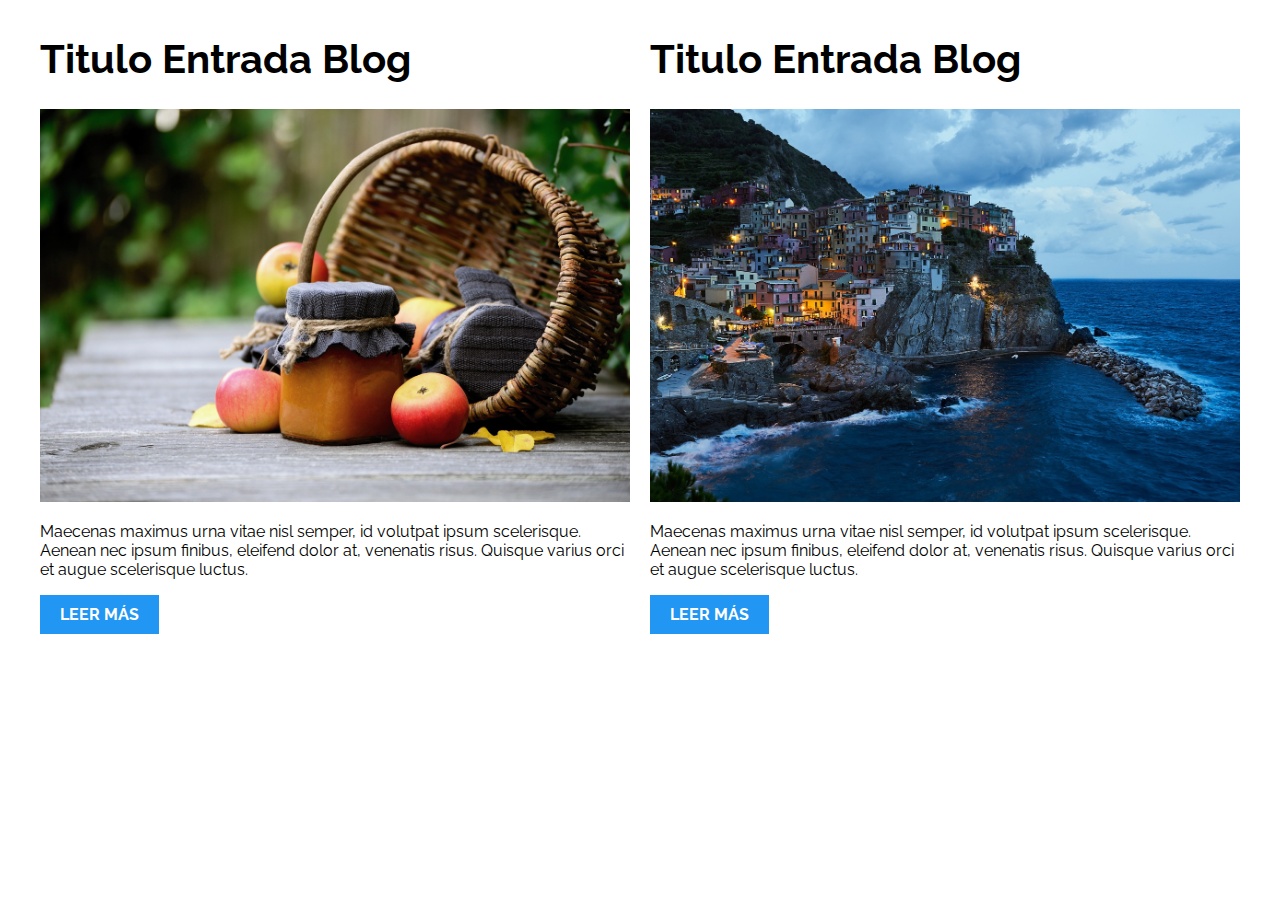
<file: 01-2columnas_iguales_css_grid/index.html>
<!DOCTYPE html>
<html>

<head>
    <meta charset="utf-8">
    <title>Patrones Responsive Web Design - 2 Columnas</title>
    <link rel="stylesheet" href="https://necolas.github.io/normalize.css/8.0.1/normalize.css">
    <link href="https://fonts.googleapis.com/css?family=Raleway:400,700,900" rel="stylesheet">
    <link rel="stylesheet" href="css/styles.css">
    <meta name="viewport" content="width=device-width, initial-scale=1">
</head>

<body>

    <div class="contenedor dos-columnas">
        <article class="entrada-blog">
            <h1>Titulo Entrada Blog</h1>
            <img src="img/imagen1.jpg">
            <p>Maecenas maximus urna vitae nisl semper, id volutpat ipsum scelerisque. Aenean nec ipsum finibus, eleifend dolor at, venenatis risus. Quisque varius orci et augue scelerisque luctus.</p>
            <a href="#">Leer más</a>
        </article>
        <article class="entrada-blog">
            <h1>Titulo Entrada Blog</h1>
            <img src="img/imagen2.jpg">
            <p>Maecenas maximus urna vitae nisl semper, id volutpat ipsum scelerisque. Aenean nec ipsum finibus, eleifend dolor at, venenatis risus. Quisque varius orci et augue scelerisque luctus.</p>
            <a href="#">Leer más</a>
        </article>
    </div>

</body>

</html>
</file>
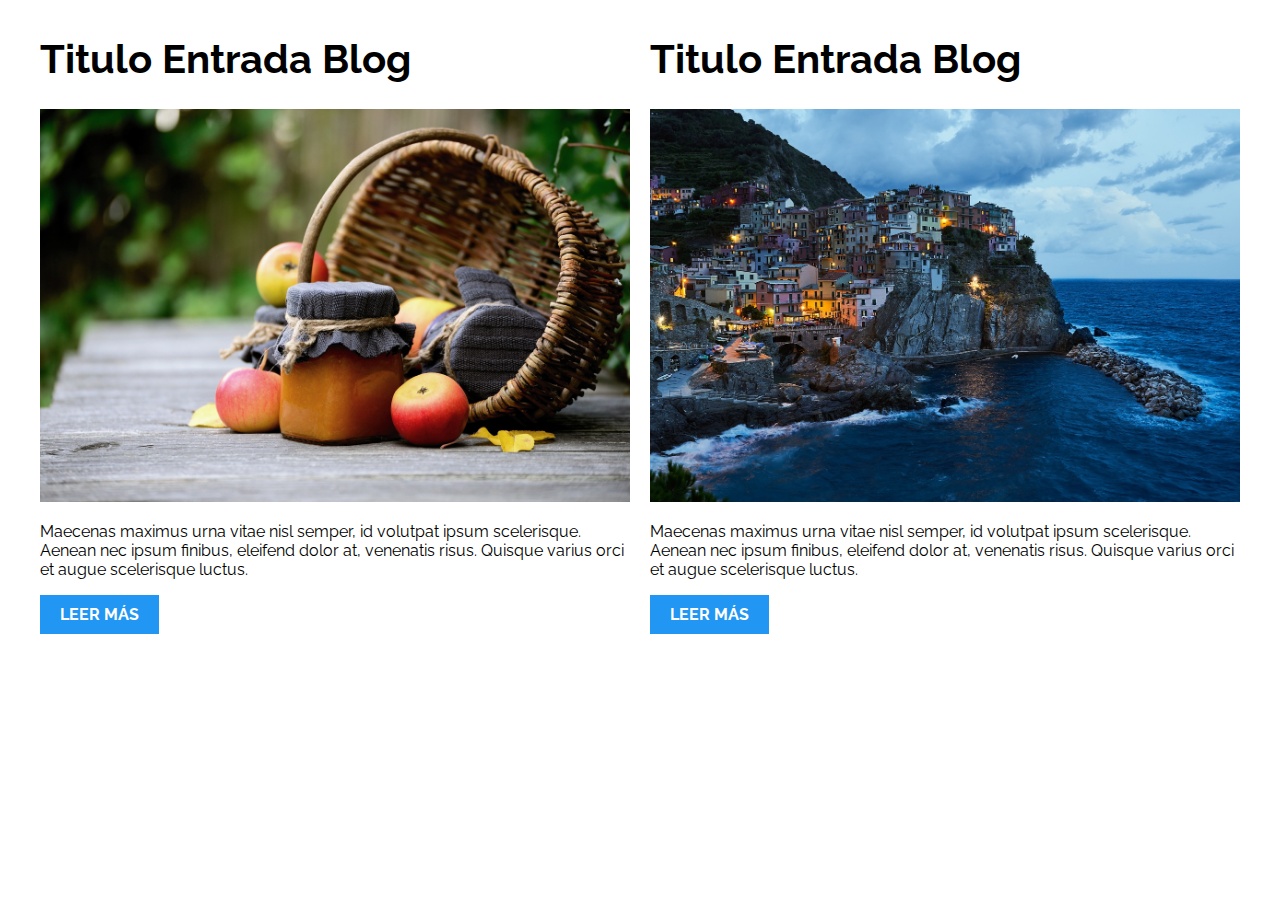
<file: 02-2columnas_iguales_flexbox/index.html>
<!DOCTYPE html>
<html>

<head>
    <meta charset="utf-8">
    <title>Patrones Responsive Web Design - 2 Columnas</title>
    <link rel="stylesheet" href="https://necolas.github.io/normalize.css/8.0.1/normalize.css">
    <link href="https://fonts.googleapis.com/css?family=Raleway:400,700,900" rel="stylesheet">
    <link rel="stylesheet" href="css/styles.css">
    <meta name="viewport" content="width=device-width, initial-scale=1">
</head>

<body>
    <div class="contenedor dos-columnas">
        <article class="entrada-blog">
            <h1>Titulo Entrada Blog</h1>
            <img src="img/imagen1.jpg">
            <p>Maecenas maximus urna vitae nisl semper, id volutpat ipsum scelerisque. Aenean nec ipsum finibus, eleifend dolor at, venenatis risus. Quisque varius orci et augue scelerisque luctus.</p>
            <a href="#">Leer más</a>
        </article>
        <article class="entrada-blog">
            <h1>Titulo Entrada Blog</h1>
            <img src="img/imagen2.jpg">
            <p>Maecenas maximus urna vitae nisl semper, id volutpat ipsum scelerisque. Aenean nec ipsum finibus, eleifend dolor at, venenatis risus. Quisque varius orci et augue scelerisque luctus.</p>
            <a href="#">Leer más</a>
        </article>
    </div>

</body>

</html>
</file>
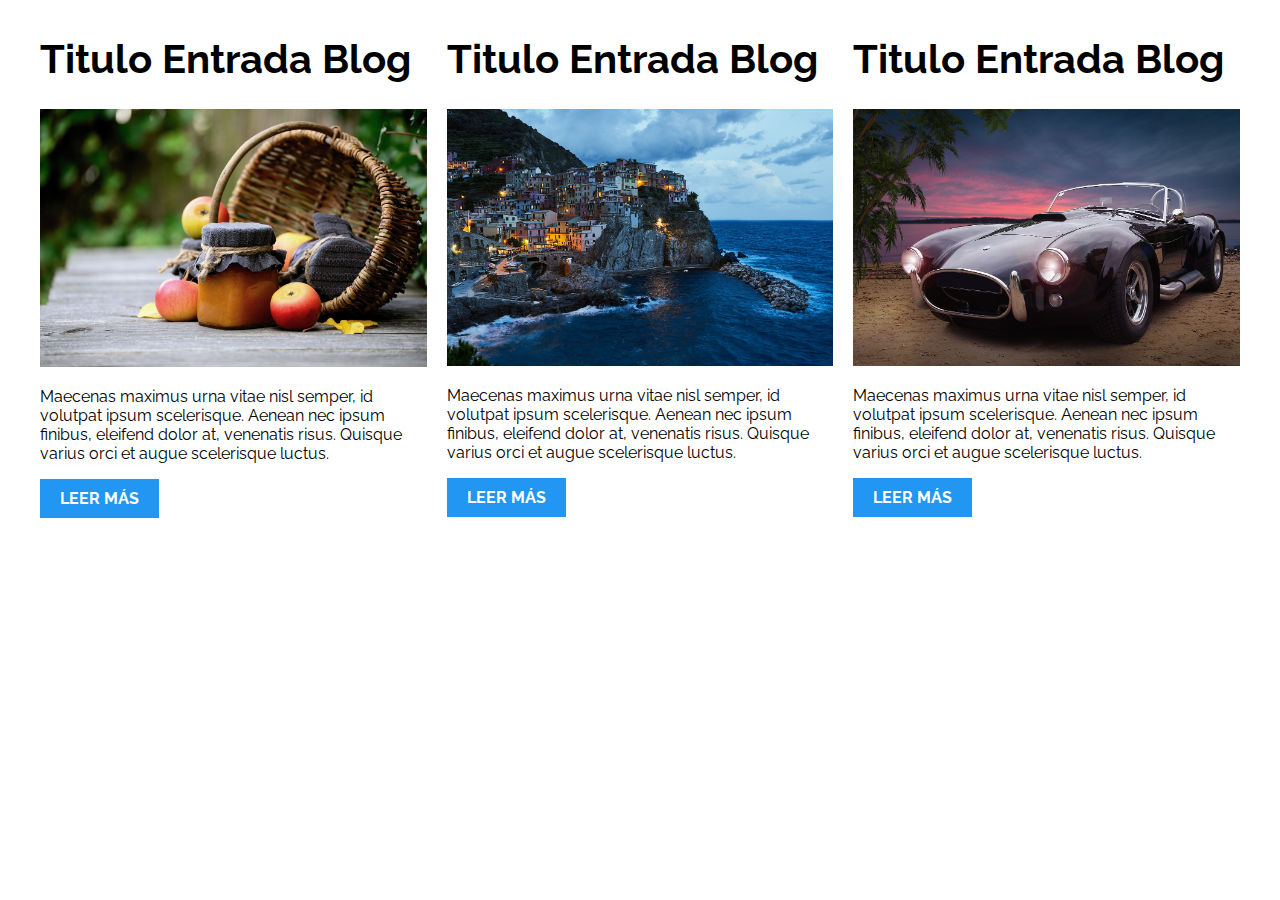
<file: 03-3columnas_iguales_css_grid/index.html>
<!DOCTYPE html>
<html>

<head>
    <meta charset="utf-8">
    <title>Patrones Responsive Web Design - 3 Columnas Iguales</title>
    <link rel="stylesheet" href="https://necolas.github.io/normalize.css/8.0.1/normalize.css">
    <link href="https://fonts.googleapis.com/css?family=Raleway:400,700,900" rel="stylesheet">
    <link rel="stylesheet" href="css/styles.css">
    <meta name="viewport" content="width=device-width, initial-scale=1">
</head>

<body>

    <div class="contenedor tres-columnas">
        <article class="entrada-blog">
            <h1>Titulo Entrada Blog</h1>
            <img src="img/imagen1.jpg">
            <p>Maecenas maximus urna vitae nisl semper, id volutpat ipsum scelerisque. Aenean nec ipsum finibus, eleifend dolor at, venenatis risus. Quisque varius orci et augue scelerisque luctus.</p>
            <a href="#">Leer más</a>
        </article>

        <article class="entrada-blog">
            <h1>Titulo Entrada Blog</h1>
            <img src="img/imagen2.jpg">

            <p>Maecenas maximus urna vitae nisl semper, id volutpat ipsum scelerisque. Aenean nec ipsum finibus, eleifend dolor at, venenatis risus. Quisque varius orci et augue scelerisque luctus.</p>
            <a href="#">Leer más</a>
        </article>

        <article class="entrada-blog">
            <h1>Titulo Entrada Blog</h1>
            <img src="img/imagen3.jpg">

            <p>Maecenas maximus urna vitae nisl semper, id volutpat ipsum scelerisque. Aenean nec ipsum finibus, eleifend dolor at, venenatis risus. Quisque varius orci et augue scelerisque luctus.</p>
            <a href="#">Leer más</a>
        </article>
    </div>

</body>

</html>
</file>
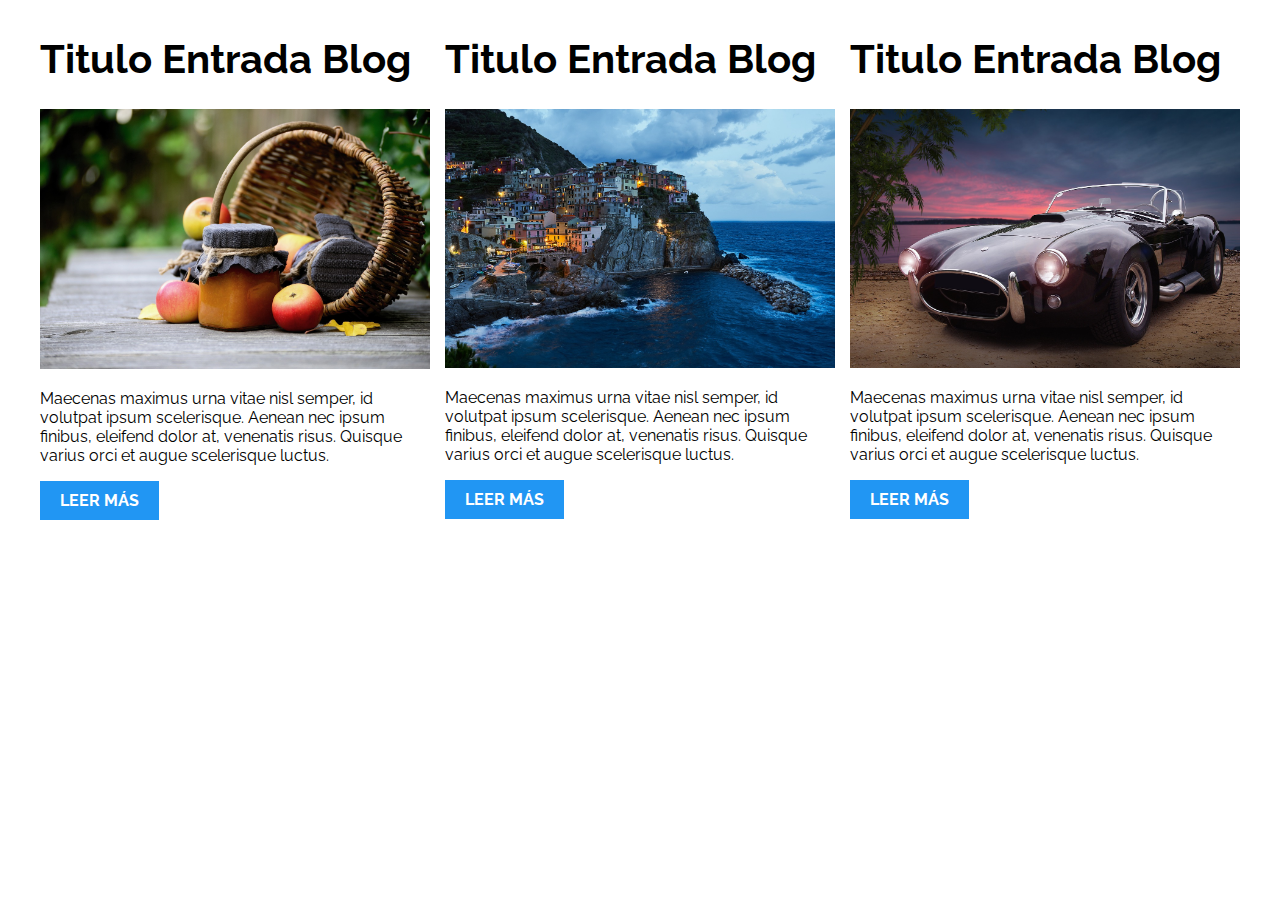
<file: 04-3columnas_iguales_flexbox/index.html>
<!DOCTYPE html>
<html>

<head>
    <meta charset="utf-8">
    <title>Patrones Responsive Web Design - 3 Columnas Iguales</title>
    <link rel="stylesheet" href="https://necolas.github.io/normalize.css/8.0.1/normalize.css">
    <link href="https://fonts.googleapis.com/css?family=Raleway:400,700,900" rel="stylesheet">
    <link rel="stylesheet" href="css/styles.css">
    <meta name="viewport" content="width=device-width, initial-scale=1">
</head>

<body>

    <div class="contenedor tres-columnas">
        <article class="entrada-blog">
            <h1>Titulo Entrada Blog</h1>
            <img src="img/imagen1.jpg">
            <p>Maecenas maximus urna vitae nisl semper, id volutpat ipsum scelerisque. Aenean nec ipsum finibus, eleifend dolor at, venenatis risus. Quisque varius orci et augue scelerisque luctus.</p>
            <a href="#">Leer más</a>
        </article>

        <article class="entrada-blog">
            <h1>Titulo Entrada Blog</h1>
            <img src="img/imagen2.jpg">

            <p>Maecenas maximus urna vitae nisl semper, id volutpat ipsum scelerisque. Aenean nec ipsum finibus, eleifend dolor at, venenatis risus. Quisque varius orci et augue scelerisque luctus.</p>
            <a href="#">Leer más</a>
        </article>

        <article class="entrada-blog">
            <h1>Titulo Entrada Blog</h1>
            <img src="img/imagen3.jpg">

            <p>Maecenas maximus urna vitae nisl semper, id volutpat ipsum scelerisque. Aenean nec ipsum finibus, eleifend dolor at, venenatis risus. Quisque varius orci et augue scelerisque luctus.</p>
            <a href="#">Leer más</a>
        </article>
    </div>
</body>

</html>
</file>
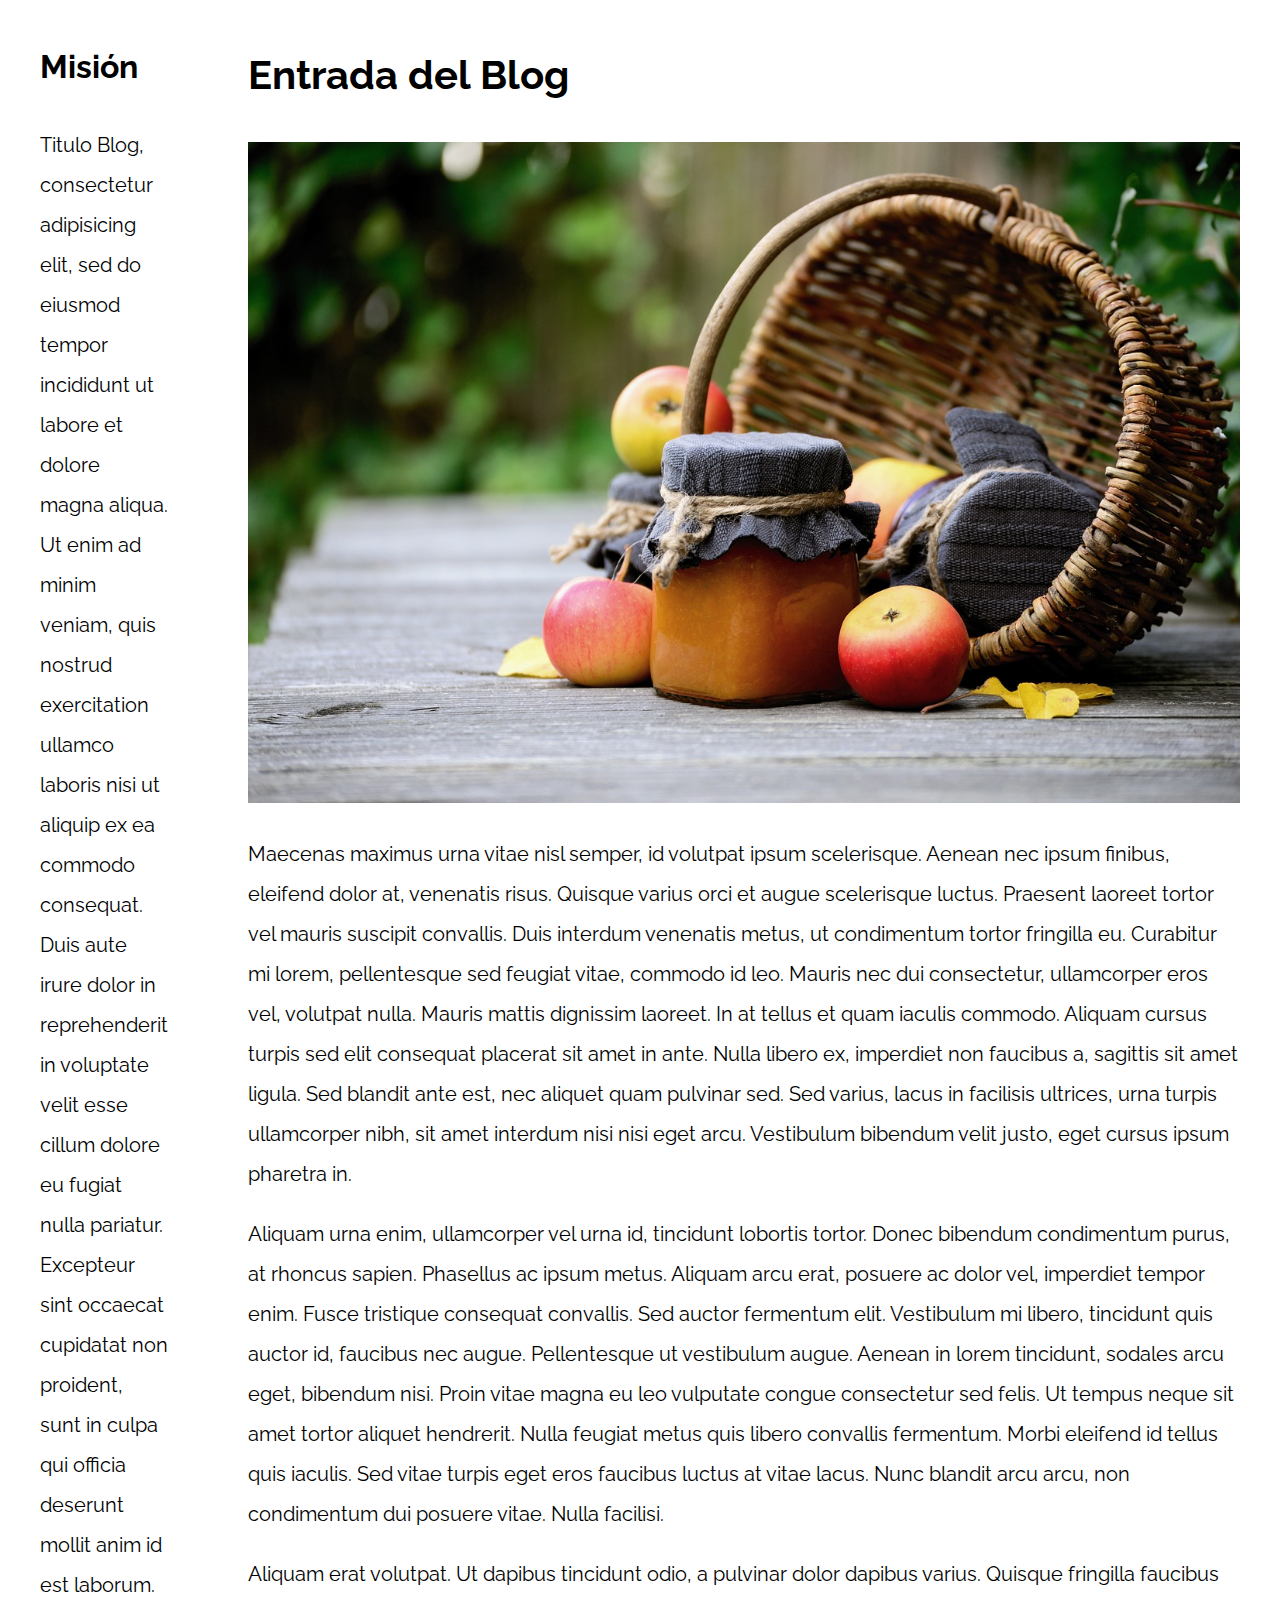
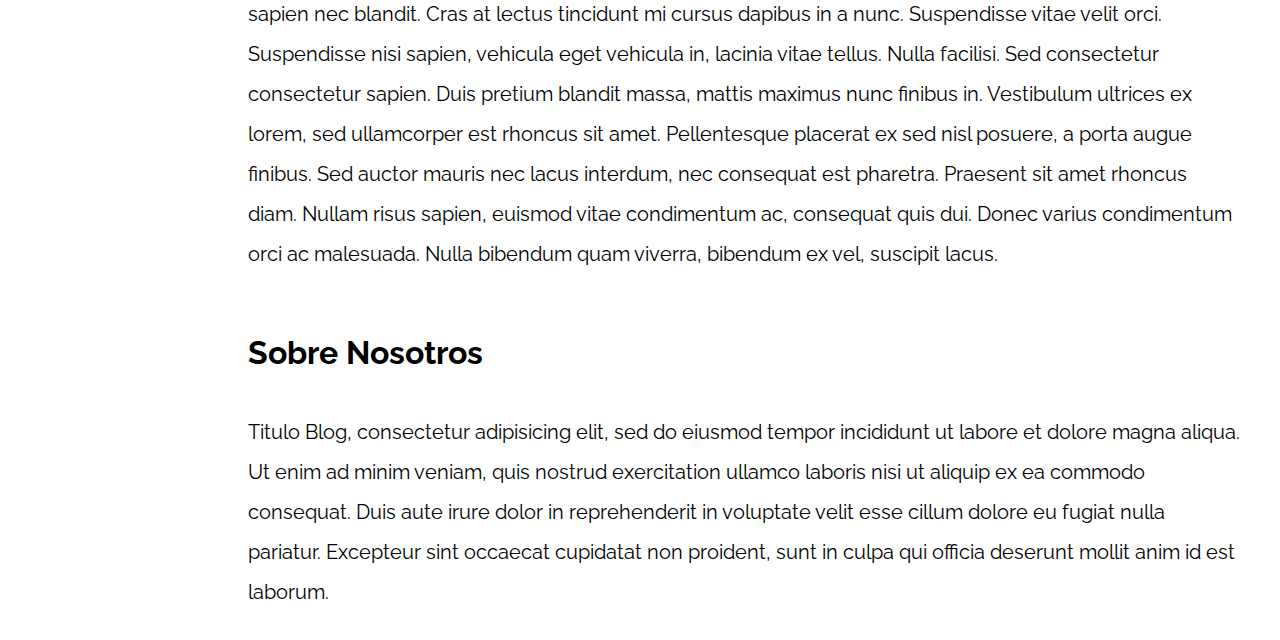
<file: 05-3columnas_css_grid/index.html>
<!DOCTYPE html>
<html>

<head>
    <meta charset="utf-8">
    <title>Patrones Responsive Web Design</title>
    <link rel="stylesheet" href="https://necolas.github.io/normalize.css/8.0.1/normalize.css">
    <link href="https://fonts.googleapis.com/css?family=Raleway:400,700,900" rel="stylesheet">
    <link rel="stylesheet" href="css/styles.css">
    <meta name="viewport" content="width=device-width, initial-scale=1">
</head>

<body>

    <div class="contenedor contenedor-grid">
        <main class="contenido-principal">
            <article>
                <h1>Entrada del Blog</h1>
                <img src="img/imagen1.jpg">

                <p>Maecenas maximus urna vitae nisl semper, id volutpat ipsum scelerisque. Aenean nec ipsum finibus, eleifend dolor at, venenatis risus. Quisque varius orci et augue scelerisque luctus. Praesent laoreet tortor vel mauris suscipit convallis.
                    Duis interdum venenatis metus, ut condimentum tortor fringilla eu. Curabitur mi lorem, pellentesque sed feugiat vitae, commodo id leo. Mauris nec dui consectetur, ullamcorper eros vel, volutpat nulla. Mauris mattis dignissim laoreet.
                    In at tellus et quam iaculis commodo. Aliquam cursus turpis sed elit consequat placerat sit amet in ante. Nulla libero ex, imperdiet non faucibus a, sagittis sit amet ligula. Sed blandit ante est, nec aliquet quam pulvinar sed. Sed
                    varius, lacus in facilisis ultrices, urna turpis ullamcorper nibh, sit amet interdum nisi nisi eget arcu. Vestibulum bibendum velit justo, eget cursus ipsum pharetra in.</p>

                <p>Aliquam urna enim, ullamcorper vel urna id, tincidunt lobortis tortor. Donec bibendum condimentum purus, at rhoncus sapien. Phasellus ac ipsum metus. Aliquam arcu erat, posuere ac dolor vel, imperdiet tempor enim. Fusce tristique consequat
                    convallis. Sed auctor fermentum elit. Vestibulum mi libero, tincidunt quis auctor id, faucibus nec augue. Pellentesque ut vestibulum augue. Aenean in lorem tincidunt, sodales arcu eget, bibendum nisi. Proin vitae magna eu leo vulputate
                    congue consectetur sed felis. Ut tempus neque sit amet tortor aliquet hendrerit. Nulla feugiat metus quis libero convallis fermentum. Morbi eleifend id tellus quis iaculis. Sed vitae turpis eget eros faucibus luctus at vitae lacus.
                    Nunc blandit arcu arcu, non condimentum dui posuere vitae. Nulla facilisi.</p>

                <p>Aliquam erat volutpat. Ut dapibus tincidunt odio, a pulvinar dolor dapibus varius. Quisque fringilla faucibus sapien nec blandit. Cras at lectus tincidunt mi cursus dapibus in a nunc. Suspendisse vitae velit orci. Suspendisse nisi sapien,
                    vehicula eget vehicula in, lacinia vitae tellus. Nulla facilisi. Sed consectetur consectetur sapien. Duis pretium blandit massa, mattis maximus nunc finibus in. Vestibulum ultrices ex lorem, sed ullamcorper est rhoncus sit amet. Pellentesque
                    placerat ex sed nisl posuere, a porta augue finibus. Sed auctor mauris nec lacus interdum, nec consequat est pharetra. Praesent sit amet rhoncus diam. Nullam risus sapien, euismod vitae condimentum ac, consequat quis dui. Donec varius
                    condimentum orci ac malesuada. Nulla bibendum quam viverra, bibendum ex vel, suscipit lacus.</p>

            </article>
        </main>

        <aside class="contendor-aside-1">
            <h2>Sobre Nosotros</h2>
            <p>Titulo Blog, consectetur adipisicing elit, sed do eiusmod tempor incididunt ut labore et dolore magna aliqua. Ut enim ad minim veniam, quis nostrud exercitation ullamco laboris nisi ut aliquip ex ea commodo consequat. Duis aute irure dolor
                in reprehenderit in voluptate velit esse cillum dolore eu fugiat nulla pariatur. Excepteur sint occaecat cupidatat non proident, sunt in culpa qui officia deserunt mollit anim id est laborum.</p>
        </aside>
        <aside class="contendor-aside-2">
            <h2>Misión</h2>
            <p>Titulo Blog, consectetur adipisicing elit, sed do eiusmod tempor incididunt ut labore et dolore magna aliqua. Ut enim ad minim veniam, quis nostrud exercitation ullamco laboris nisi ut aliquip ex ea commodo consequat. Duis aute irure dolor
                in reprehenderit in voluptate velit esse cillum dolore eu fugiat nulla pariatur. Excepteur sint occaecat cupidatat non proident, sunt in culpa qui officia deserunt mollit anim id est laborum.</p>
        </aside>
    </div>

</body>

</html>
</file>
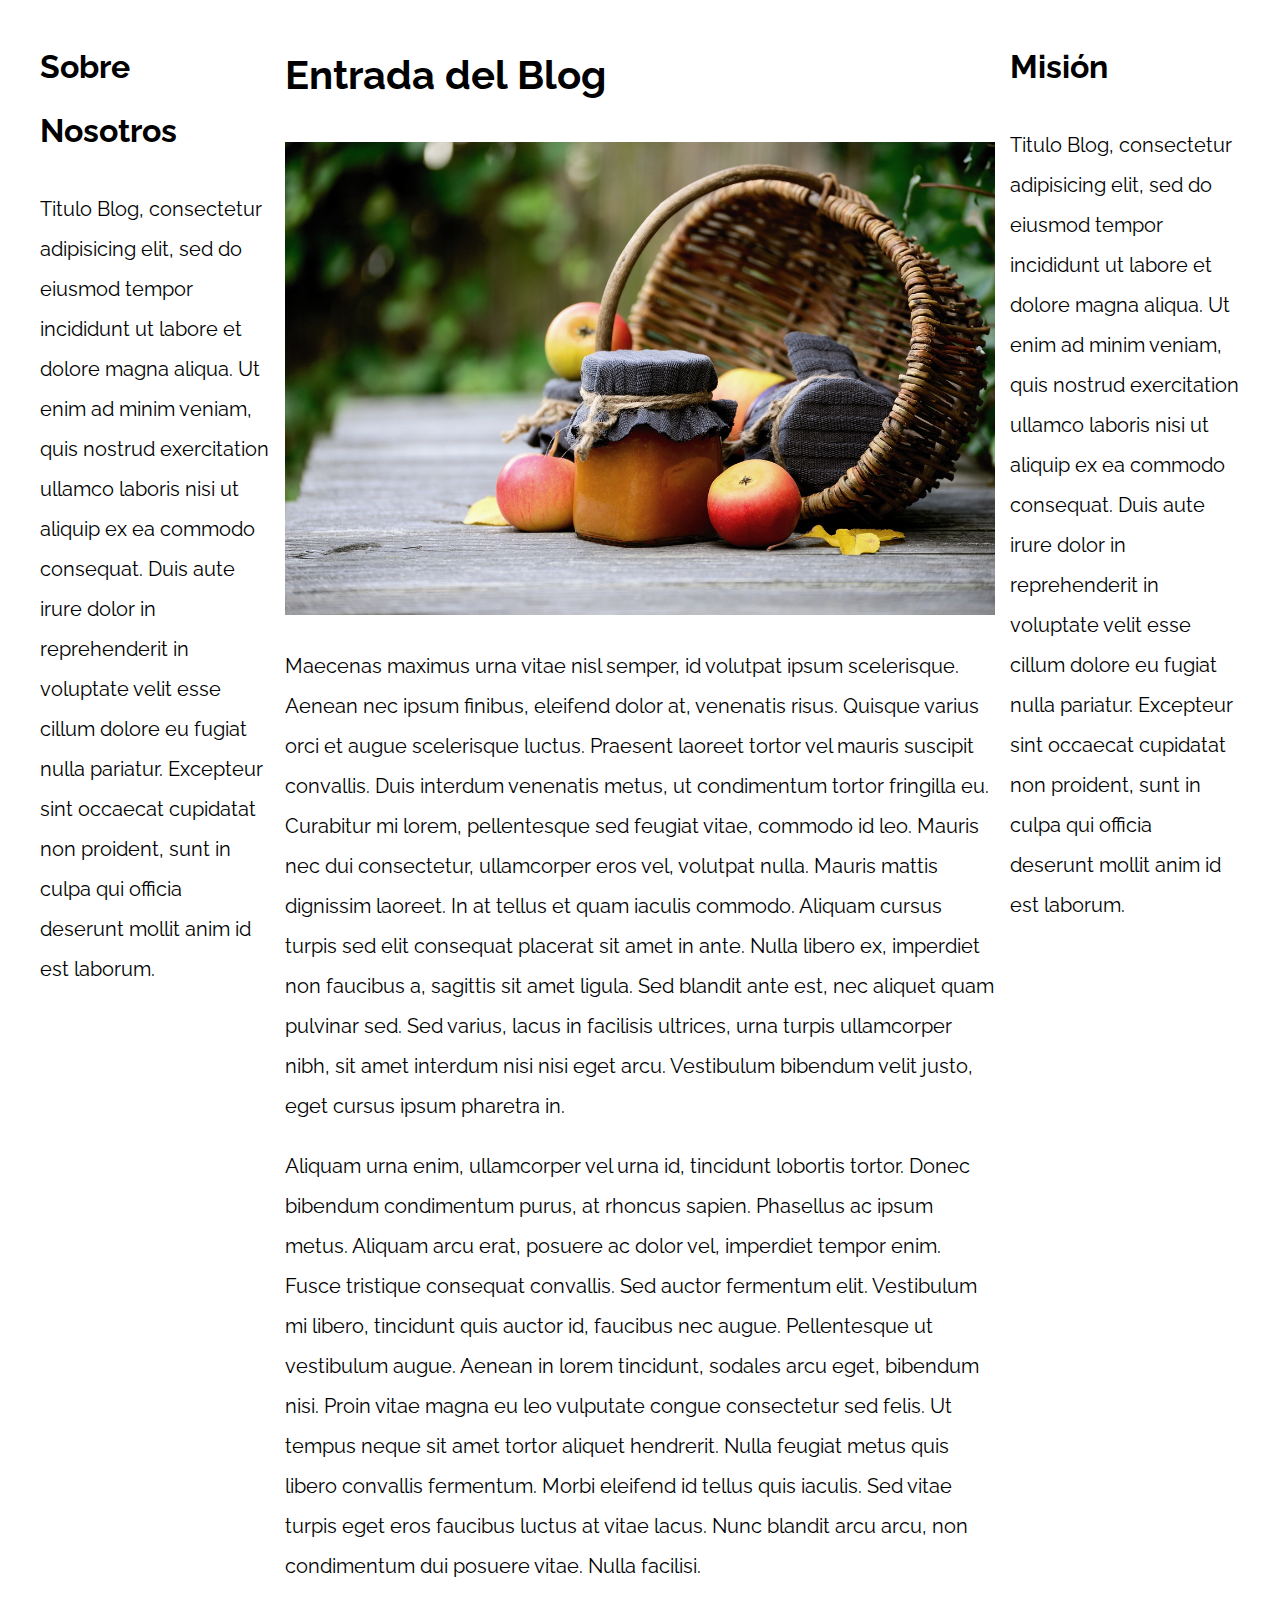
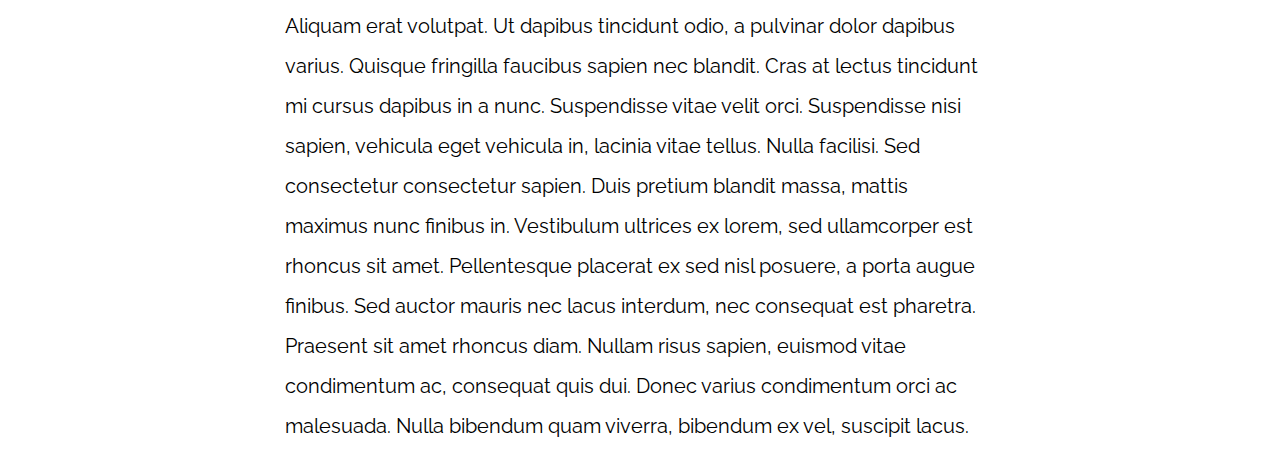
<file: 06-3columnas_flexbox/index.html>
<!DOCTYPE html>
<html>

<head>
    <meta charset="utf-8">
    <title>Patrones Responsive Web Design</title>
    <link rel="stylesheet" href="https://necolas.github.io/normalize.css/8.0.1/normalize.css">
    <link href="https://fonts.googleapis.com/css?family=Raleway:400,700,900" rel="stylesheet">
    <link rel="stylesheet" href="css/styles.css">
    <meta name="viewport" content="width=device-width, initial-scale=1">
</head>

<body>

    <div class="contenedor contenedor-flex">
        <main class="contenido-principal">
            <article>
                <h1>Entrada del Blog</h1>
                <img src="img/imagen1.jpg">

                <p>Maecenas maximus urna vitae nisl semper, id volutpat ipsum scelerisque. Aenean nec ipsum finibus, eleifend dolor at, venenatis risus. Quisque varius orci et augue scelerisque luctus. Praesent laoreet tortor vel mauris suscipit convallis.
                    Duis interdum venenatis metus, ut condimentum tortor fringilla eu. Curabitur mi lorem, pellentesque sed feugiat vitae, commodo id leo. Mauris nec dui consectetur, ullamcorper eros vel, volutpat nulla. Mauris mattis dignissim laoreet.
                    In at tellus et quam iaculis commodo. Aliquam cursus turpis sed elit consequat placerat sit amet in ante. Nulla libero ex, imperdiet non faucibus a, sagittis sit amet ligula. Sed blandit ante est, nec aliquet quam pulvinar sed. Sed
                    varius, lacus in facilisis ultrices, urna turpis ullamcorper nibh, sit amet interdum nisi nisi eget arcu. Vestibulum bibendum velit justo, eget cursus ipsum pharetra in.</p>

                <p>Aliquam urna enim, ullamcorper vel urna id, tincidunt lobortis tortor. Donec bibendum condimentum purus, at rhoncus sapien. Phasellus ac ipsum metus. Aliquam arcu erat, posuere ac dolor vel, imperdiet tempor enim. Fusce tristique consequat
                    convallis. Sed auctor fermentum elit. Vestibulum mi libero, tincidunt quis auctor id, faucibus nec augue. Pellentesque ut vestibulum augue. Aenean in lorem tincidunt, sodales arcu eget, bibendum nisi. Proin vitae magna eu leo vulputate
                    congue consectetur sed felis. Ut tempus neque sit amet tortor aliquet hendrerit. Nulla feugiat metus quis libero convallis fermentum. Morbi eleifend id tellus quis iaculis. Sed vitae turpis eget eros faucibus luctus at vitae lacus.
                    Nunc blandit arcu arcu, non condimentum dui posuere vitae. Nulla facilisi.</p>

                <p>Aliquam erat volutpat. Ut dapibus tincidunt odio, a pulvinar dolor dapibus varius. Quisque fringilla faucibus sapien nec blandit. Cras at lectus tincidunt mi cursus dapibus in a nunc. Suspendisse vitae velit orci. Suspendisse nisi sapien,
                    vehicula eget vehicula in, lacinia vitae tellus. Nulla facilisi. Sed consectetur consectetur sapien. Duis pretium blandit massa, mattis maximus nunc finibus in. Vestibulum ultrices ex lorem, sed ullamcorper est rhoncus sit amet. Pellentesque
                    placerat ex sed nisl posuere, a porta augue finibus. Sed auctor mauris nec lacus interdum, nec consequat est pharetra. Praesent sit amet rhoncus diam. Nullam risus sapien, euismod vitae condimentum ac, consequat quis dui. Donec varius
                    condimentum orci ac malesuada. Nulla bibendum quam viverra, bibendum ex vel, suscipit lacus.</p>

            </article>
        </main>

        <aside class="sidebar-1 sidebar">
            <h2>Sobre Nosotros</h2>
            <p>Titulo Blog, consectetur adipisicing elit, sed do eiusmod tempor incididunt ut labore et dolore magna aliqua. Ut enim ad minim veniam, quis nostrud exercitation ullamco laboris nisi ut aliquip ex ea commodo consequat. Duis aute irure dolor
                in reprehenderit in voluptate velit esse cillum dolore eu fugiat nulla pariatur. Excepteur sint occaecat cupidatat non proident, sunt in culpa qui officia deserunt mollit anim id est laborum.</p>
        </aside>
        <aside class="sidebar-2 sidebar">
            <h2>Misión</h2>
            <p>Titulo Blog, consectetur adipisicing elit, sed do eiusmod tempor incididunt ut labore et dolore magna aliqua. Ut enim ad minim veniam, quis nostrud exercitation ullamco laboris nisi ut aliquip ex ea commodo consequat. Duis aute irure dolor
                in reprehenderit in voluptate velit esse cillum dolore eu fugiat nulla pariatur. Excepteur sint occaecat cupidatat non proident, sunt in culpa qui officia deserunt mollit anim id est laborum.</p>
        </aside>
    </div>

</body>

</html>
</file>
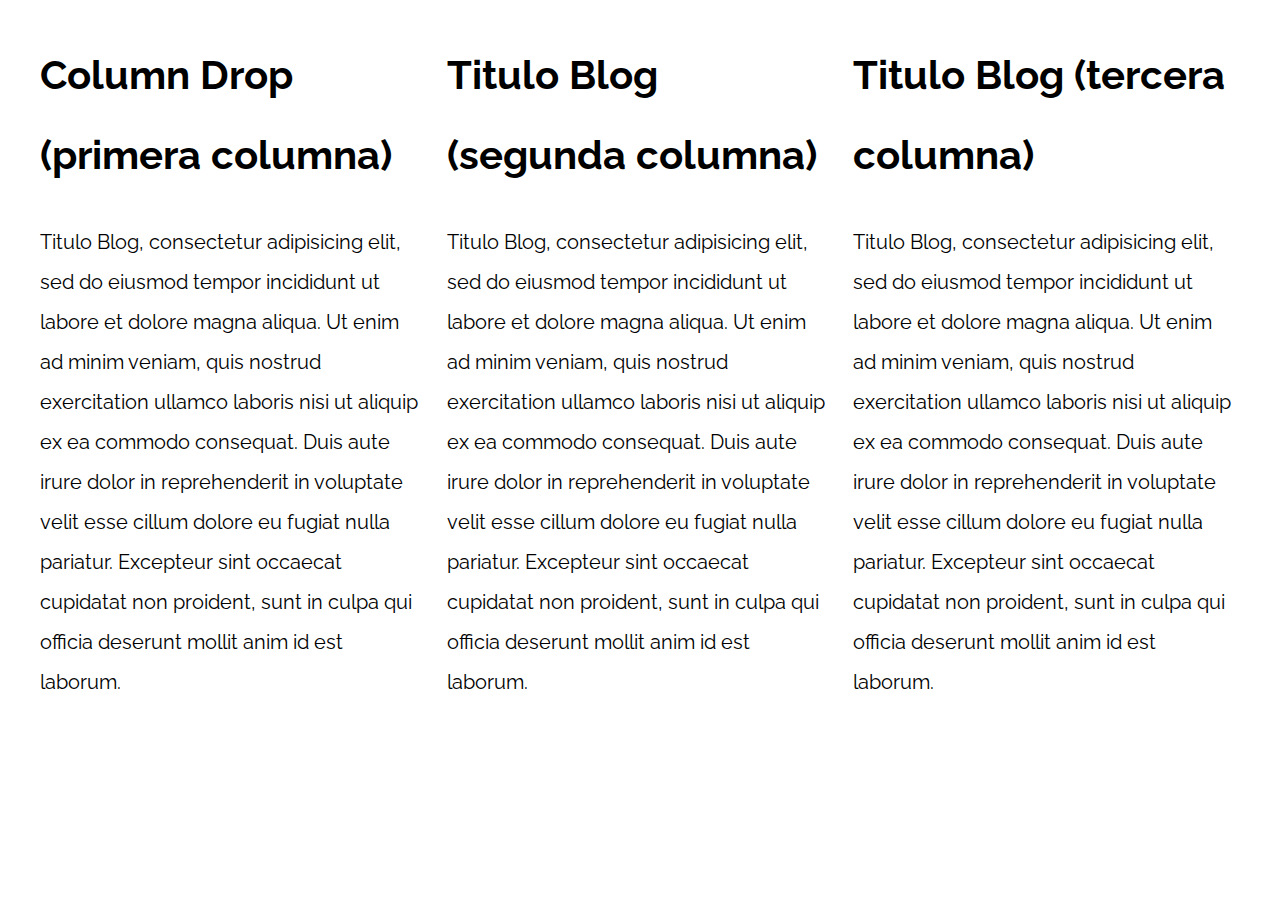
<file: 07-column_drop_css_grid/index.html>
<!DOCTYPE html>
<html>

<head>
    <meta charset="utf-8">
    <title>Patrones Responsive Web Design</title>
    <link rel="stylesheet" href="https://necolas.github.io/normalize.css/8.0.1/normalize.css">
    <link href="https://fonts.googleapis.com/css?family=Raleway:400,700,900" rel="stylesheet">
    <link rel="stylesheet" href="css/styles.css">
    <meta name="viewport" content="width=device-width, initial-scale=1">
</head>

<body>

    <div class="contenedor column-drop-css">
        <main>
            <h1>Column Drop (primera columna)</h1>
            <p>
                Titulo Blog, consectetur adipisicing elit, sed do eiusmod tempor incididunt ut labore et dolore magna aliqua. Ut enim ad minim veniam, quis nostrud exercitation ullamco laboris nisi ut aliquip ex ea commodo consequat. Duis aute irure dolor in reprehenderit
                in voluptate velit esse cillum dolore eu fugiat nulla pariatur. Excepteur sint occaecat cupidatat non proident, sunt in culpa qui officia deserunt mollit anim id est laborum.
            </p>
        </main>

        <aside class="primera">
            <h1>Titulo Blog (segunda columna)</h1>
            <p>
                Titulo Blog, consectetur adipisicing elit, sed do eiusmod tempor incididunt ut labore et dolore magna aliqua. Ut enim ad minim veniam, quis nostrud exercitation ullamco laboris nisi ut aliquip ex ea commodo consequat. Duis aute irure dolor in reprehenderit
                in voluptate velit esse cillum dolore eu fugiat nulla pariatur. Excepteur sint occaecat cupidatat non proident, sunt in culpa qui officia deserunt mollit anim id est laborum.
            </p>
        </aside>

        <aside class="segunda">
            <h1>Titulo Blog (tercera columna)</h1>
            <p>
                Titulo Blog, consectetur adipisicing elit, sed do eiusmod tempor incididunt ut labore et dolore magna aliqua. Ut enim ad minim veniam, quis nostrud exercitation ullamco laboris nisi ut aliquip ex ea commodo consequat. Duis aute irure dolor in reprehenderit
                in voluptate velit esse cillum dolore eu fugiat nulla pariatur. Excepteur sint occaecat cupidatat non proident, sunt in culpa qui officia deserunt mollit anim id est laborum.
            </p>
        </aside>
    </div>

</body>

</html>
</file>
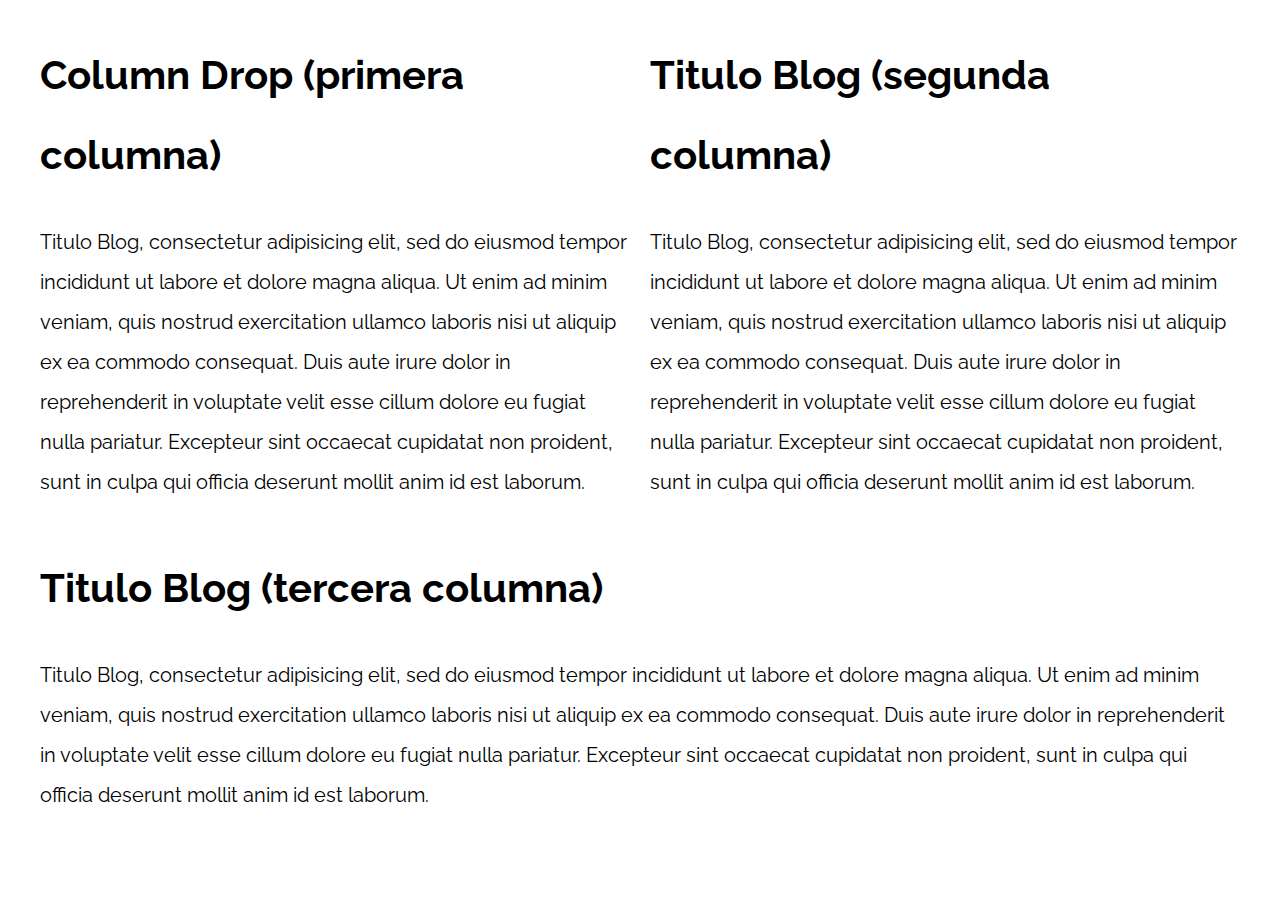
<file: 08-column_drop_flexbox/index.html>
<!DOCTYPE html>
<html>

<head>
    <meta charset="utf-8">
    <title>Patrones Responsive Web Design</title>
    <link rel="stylesheet" href="https://necolas.github.io/normalize.css/8.0.1/normalize.css">
    <link href="https://fonts.googleapis.com/css?family=Raleway:400,700,900" rel="stylesheet">
    <link rel="stylesheet" href="css/styles.css">
    <meta name="viewport" content="width=device-width, initial-scale=1">
</head>

<body>

    <div class="contenedor column-drop-flex">
        <main class="contenido-principal">
            <h1>Column Drop (primera columna)</h1>
            <p>
                Titulo Blog, consectetur adipisicing elit, sed do eiusmod tempor incididunt ut labore et dolore magna aliqua. Ut enim ad minim veniam, quis nostrud exercitation ullamco laboris nisi ut aliquip ex ea commodo consequat. Duis aute irure dolor in reprehenderit
                in voluptate velit esse cillum dolore eu fugiat nulla pariatur. Excepteur sint occaecat cupidatat non proident, sunt in culpa qui officia deserunt mollit anim id est laborum.
            </p>
        </main>

        <aside class="primera">
            <h1>Titulo Blog (segunda columna)</h1>
            <p>
                Titulo Blog, consectetur adipisicing elit, sed do eiusmod tempor incididunt ut labore et dolore magna aliqua. Ut enim ad minim veniam, quis nostrud exercitation ullamco laboris nisi ut aliquip ex ea commodo consequat. Duis aute irure dolor in reprehenderit
                in voluptate velit esse cillum dolore eu fugiat nulla pariatur. Excepteur sint occaecat cupidatat non proident, sunt in culpa qui officia deserunt mollit anim id est laborum.
            </p>
        </aside>

        <aside class="segunda">
            <h1>Titulo Blog (tercera columna)</h1>
            <p>
                Titulo Blog, consectetur adipisicing elit, sed do eiusmod tempor incididunt ut labore et dolore magna aliqua. Ut enim ad minim veniam, quis nostrud exercitation ullamco laboris nisi ut aliquip ex ea commodo consequat. Duis aute irure dolor in reprehenderit
                in voluptate velit esse cillum dolore eu fugiat nulla pariatur. Excepteur sint occaecat cupidatat non proident, sunt in culpa qui officia deserunt mollit anim id est laborum.
            </p>
        </aside>
    </div>

</body>

</html>
</file>
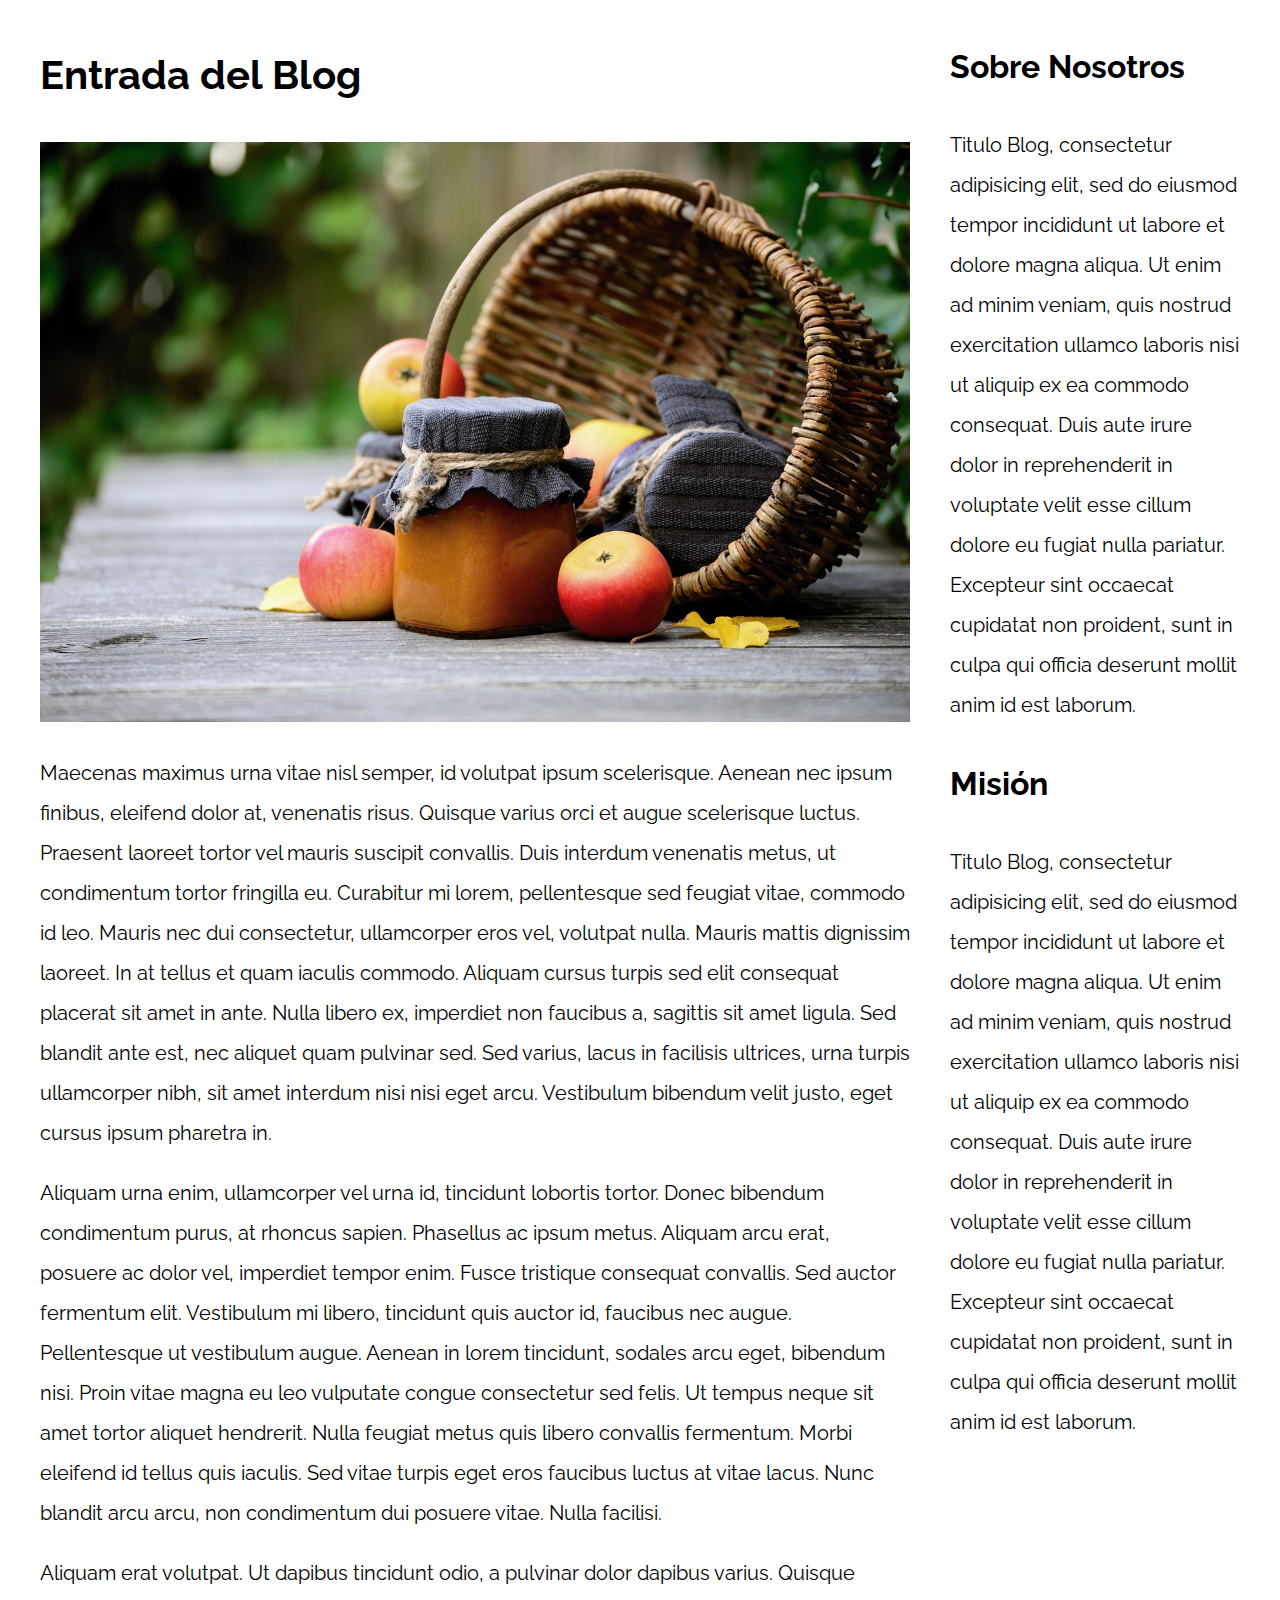
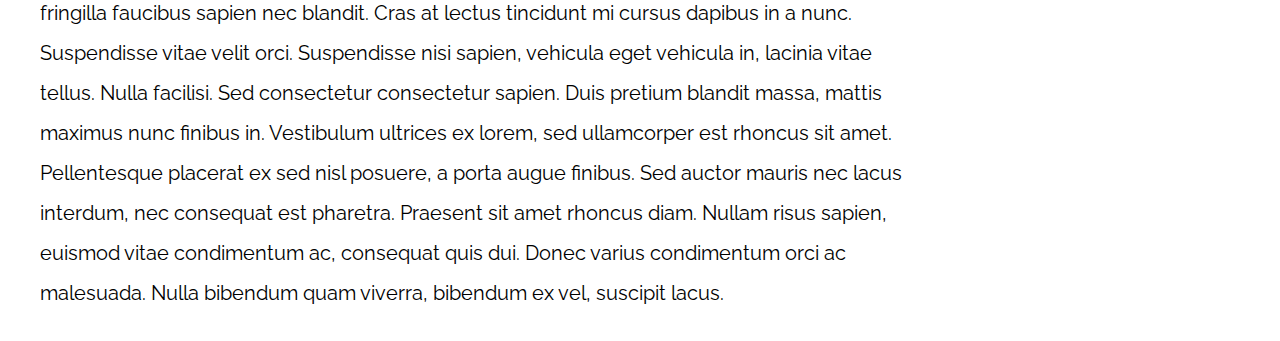
<file: 09-con_sidebar_css_grid/index.html>
<!DOCTYPE html>
<html>

<head>
    <meta charset="utf-8">
    <title>Patrones Responsive Web Design</title>
    <link rel="stylesheet" href="https://necolas.github.io/normalize.css/8.0.1/normalize.css">
    <link href="https://fonts.googleapis.com/css?family=Raleway:400,700,900" rel="stylesheet">
    <link rel="stylesheet" href="css/styles.css">
    <meta name="viewport" content="width=device-width, initial-scale=1">
</head>

<body>

    <div class="contenedor con-sidebar">
        <article>
            <h1>Entrada del Blog</h1>
            <img src="img/imagen1.jpg">

            <p>Maecenas maximus urna vitae nisl semper, id volutpat ipsum scelerisque. Aenean nec ipsum finibus, eleifend dolor at, venenatis risus. Quisque varius orci et augue scelerisque luctus. Praesent laoreet tortor vel mauris suscipit convallis. Duis
                interdum venenatis metus, ut condimentum tortor fringilla eu. Curabitur mi lorem, pellentesque sed feugiat vitae, commodo id leo. Mauris nec dui consectetur, ullamcorper eros vel, volutpat nulla. Mauris mattis dignissim laoreet. In at
                tellus et quam iaculis commodo. Aliquam cursus turpis sed elit consequat placerat sit amet in ante. Nulla libero ex, imperdiet non faucibus a, sagittis sit amet ligula. Sed blandit ante est, nec aliquet quam pulvinar sed. Sed varius, lacus
                in facilisis ultrices, urna turpis ullamcorper nibh, sit amet interdum nisi nisi eget arcu. Vestibulum bibendum velit justo, eget cursus ipsum pharetra in.</p>

            <p>Aliquam urna enim, ullamcorper vel urna id, tincidunt lobortis tortor. Donec bibendum condimentum purus, at rhoncus sapien. Phasellus ac ipsum metus. Aliquam arcu erat, posuere ac dolor vel, imperdiet tempor enim. Fusce tristique consequat
                convallis. Sed auctor fermentum elit. Vestibulum mi libero, tincidunt quis auctor id, faucibus nec augue. Pellentesque ut vestibulum augue. Aenean in lorem tincidunt, sodales arcu eget, bibendum nisi. Proin vitae magna eu leo vulputate
                congue consectetur sed felis. Ut tempus neque sit amet tortor aliquet hendrerit. Nulla feugiat metus quis libero convallis fermentum. Morbi eleifend id tellus quis iaculis. Sed vitae turpis eget eros faucibus luctus at vitae lacus. Nunc
                blandit arcu arcu, non condimentum dui posuere vitae. Nulla facilisi.</p>

            <p>Aliquam erat volutpat. Ut dapibus tincidunt odio, a pulvinar dolor dapibus varius. Quisque fringilla faucibus sapien nec blandit. Cras at lectus tincidunt mi cursus dapibus in a nunc. Suspendisse vitae velit orci. Suspendisse nisi sapien,
                vehicula eget vehicula in, lacinia vitae tellus. Nulla facilisi. Sed consectetur consectetur sapien. Duis pretium blandit massa, mattis maximus nunc finibus in. Vestibulum ultrices ex lorem, sed ullamcorper est rhoncus sit amet. Pellentesque
                placerat ex sed nisl posuere, a porta augue finibus. Sed auctor mauris nec lacus interdum, nec consequat est pharetra. Praesent sit amet rhoncus diam. Nullam risus sapien, euismod vitae condimentum ac, consequat quis dui. Donec varius
                condimentum orci ac malesuada. Nulla bibendum quam viverra, bibendum ex vel, suscipit lacus.</p>
        </article>
        <aside>
            <h2>Sobre Nosotros</h2>
            <p>Titulo Blog, consectetur adipisicing elit, sed do eiusmod tempor incididunt ut labore et dolore magna aliqua. Ut enim ad minim veniam, quis nostrud exercitation ullamco laboris nisi ut aliquip ex ea commodo consequat. Duis aute irure dolor
                in reprehenderit in voluptate velit esse cillum dolore eu fugiat nulla pariatur. Excepteur sint occaecat cupidatat non proident, sunt in culpa qui officia deserunt mollit anim id est laborum.</p>


            <h2>Misión</h2>
            <p>Titulo Blog, consectetur adipisicing elit, sed do eiusmod tempor incididunt ut labore et dolore magna aliqua. Ut enim ad minim veniam, quis nostrud exercitation ullamco laboris nisi ut aliquip ex ea commodo consequat. Duis aute irure dolor
                in reprehenderit in voluptate velit esse cillum dolore eu fugiat nulla pariatur. Excepteur sint occaecat cupidatat non proident, sunt in culpa qui officia deserunt mollit anim id est laborum.</p>
        </aside>
    </div>

</body>

</html>
</file>
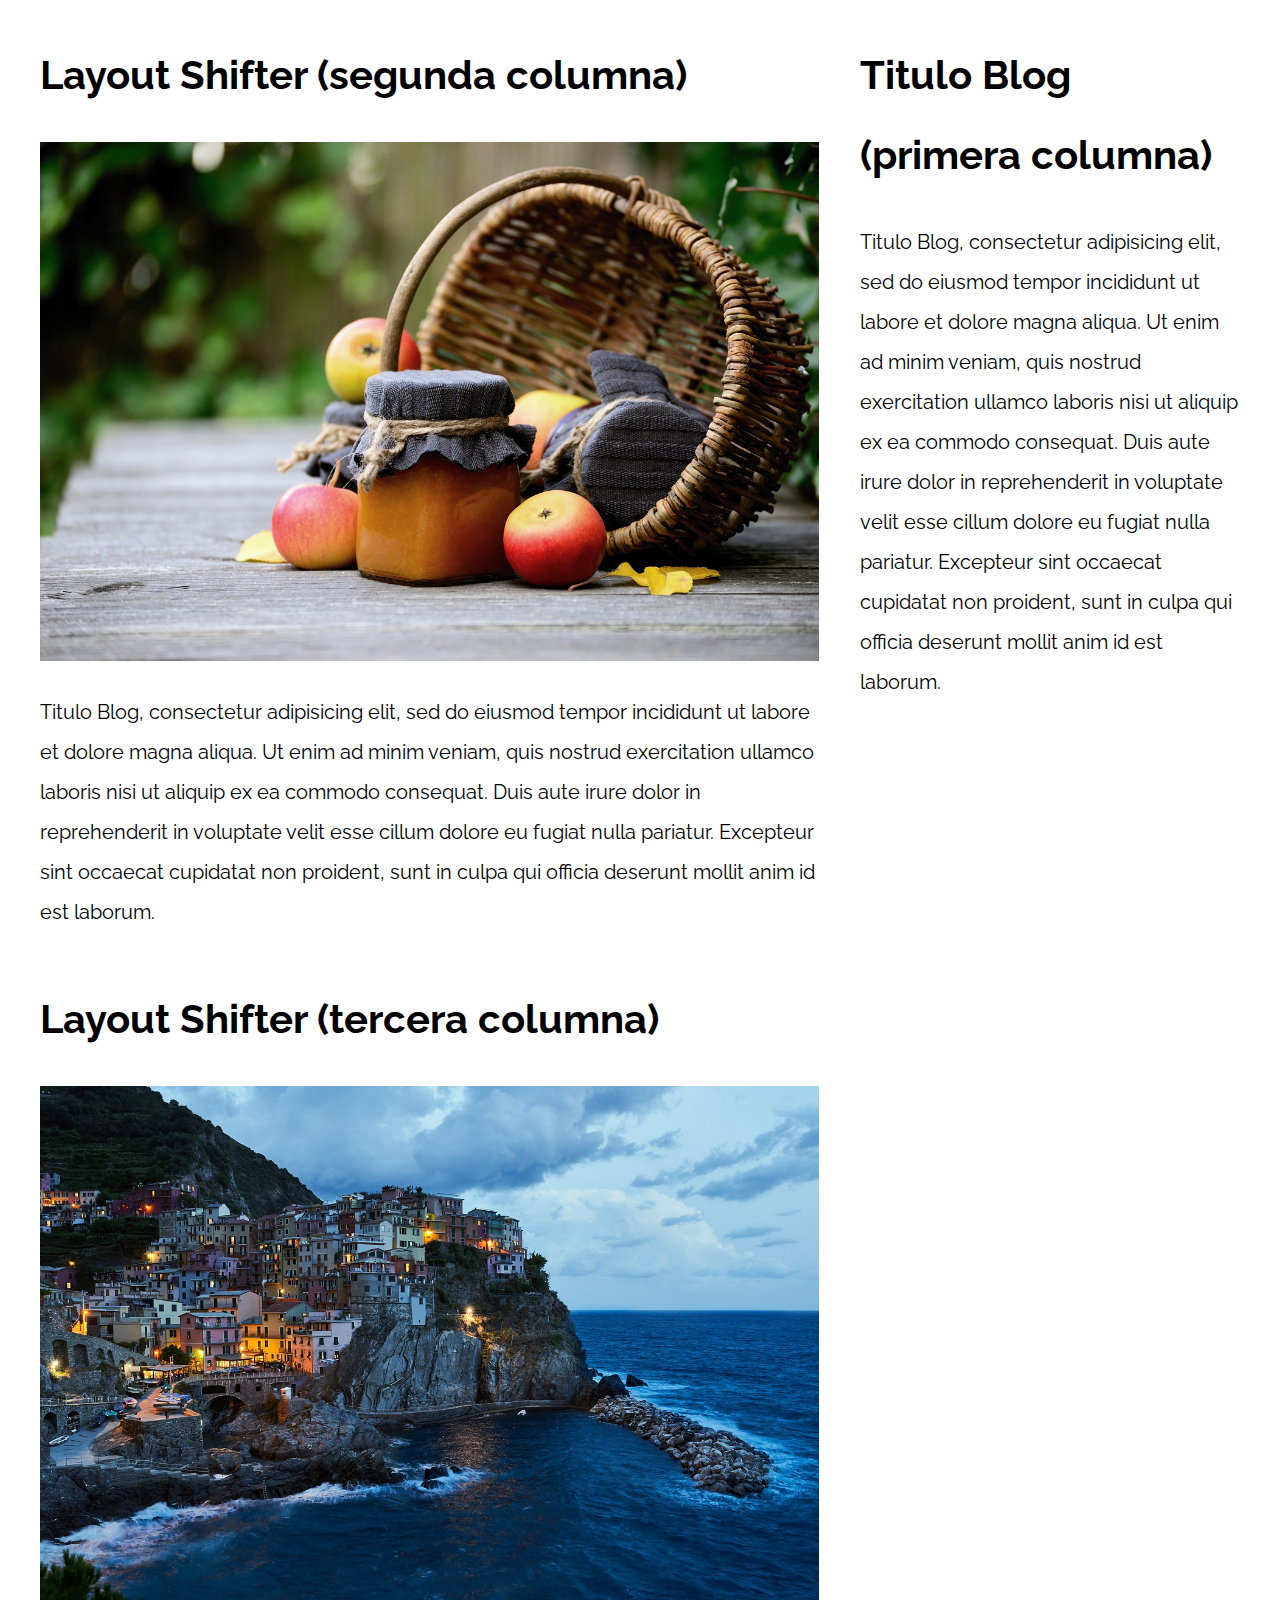
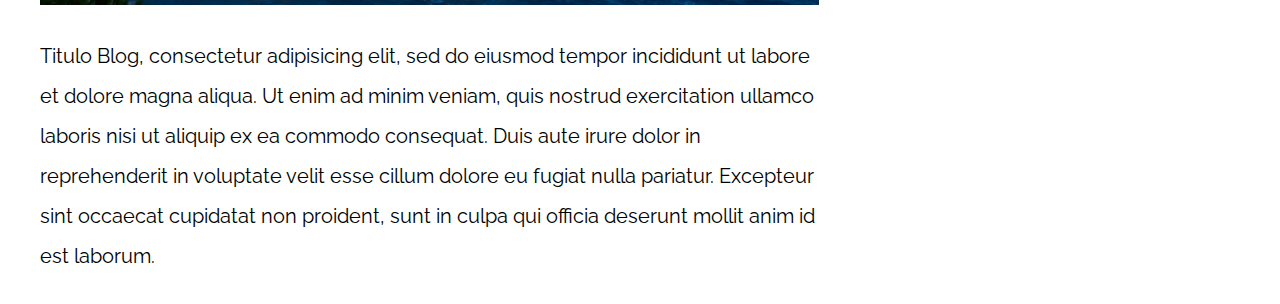
<file: 12-layout_shifter_flexbox/index.html>
<!DOCTYPE html>
<html>

<head>
    <meta charset="utf-8">
    <title>Patrones Responsive Web Design</title>
    <link rel="stylesheet" href="https://necolas.github.io/normalize.css/8.0.1/normalize.css">
    <link href="https://fonts.googleapis.com/css?family=Raleway:400,700,900" rel="stylesheet">
    <link rel="stylesheet" href="css/styles.css">
    <meta name="viewport" content="width=device-width, initial-scale=1">
</head>

<body>

    <div class="contenedor layout-shifter">
        <aside class="sidebar">
            <h1>Titulo Blog (primera columna)</h1>
            <p>
                Titulo Blog, consectetur adipisicing elit, sed do eiusmod tempor incididunt ut labore et dolore magna aliqua. Ut enim ad minim veniam, quis nostrud exercitation ullamco laboris nisi ut aliquip ex ea commodo consequat. Duis aute irure dolor in reprehenderit
                in voluptate velit esse cillum dolore eu fugiat nulla pariatur. Excepteur sint occaecat cupidatat non proident, sunt in culpa qui officia deserunt mollit anim id est laborum.
            </p>
        </aside>

        <main class="contenido-principal">
            <article class="entrada-blog">
                <h1>Layout Shifter (segunda columna)</h1>
                <img src="img/imagen1.jpg">
                <p>
                    Titulo Blog, consectetur adipisicing elit, sed do eiusmod tempor incididunt ut labore et dolore magna aliqua. Ut enim ad minim veniam, quis nostrud exercitation ullamco laboris nisi ut aliquip ex ea commodo consequat. Duis aute irure dolor in reprehenderit
                    in voluptate velit esse cillum dolore eu fugiat nulla pariatur. Excepteur sint occaecat cupidatat non proident, sunt in culpa qui officia deserunt mollit anim id est laborum.
                </p>
            </article>

            <article class="entrada-blog">
                <h1>Layout Shifter (tercera columna)</h1>
                <img src="img/imagen2.jpg">
                <p>
                    Titulo Blog, consectetur adipisicing elit, sed do eiusmod tempor incididunt ut labore et dolore magna aliqua. Ut enim ad minim veniam, quis nostrud exercitation ullamco laboris nisi ut aliquip ex ea commodo consequat. Duis aute irure dolor in reprehenderit
                    in voluptate velit esse cillum dolore eu fugiat nulla pariatur. Excepteur sint occaecat cupidatat non proident, sunt in culpa qui officia deserunt mollit anim id est laborum.
                </p>
            </article>
        </main>
    </div>

</body>

</html>
</file>
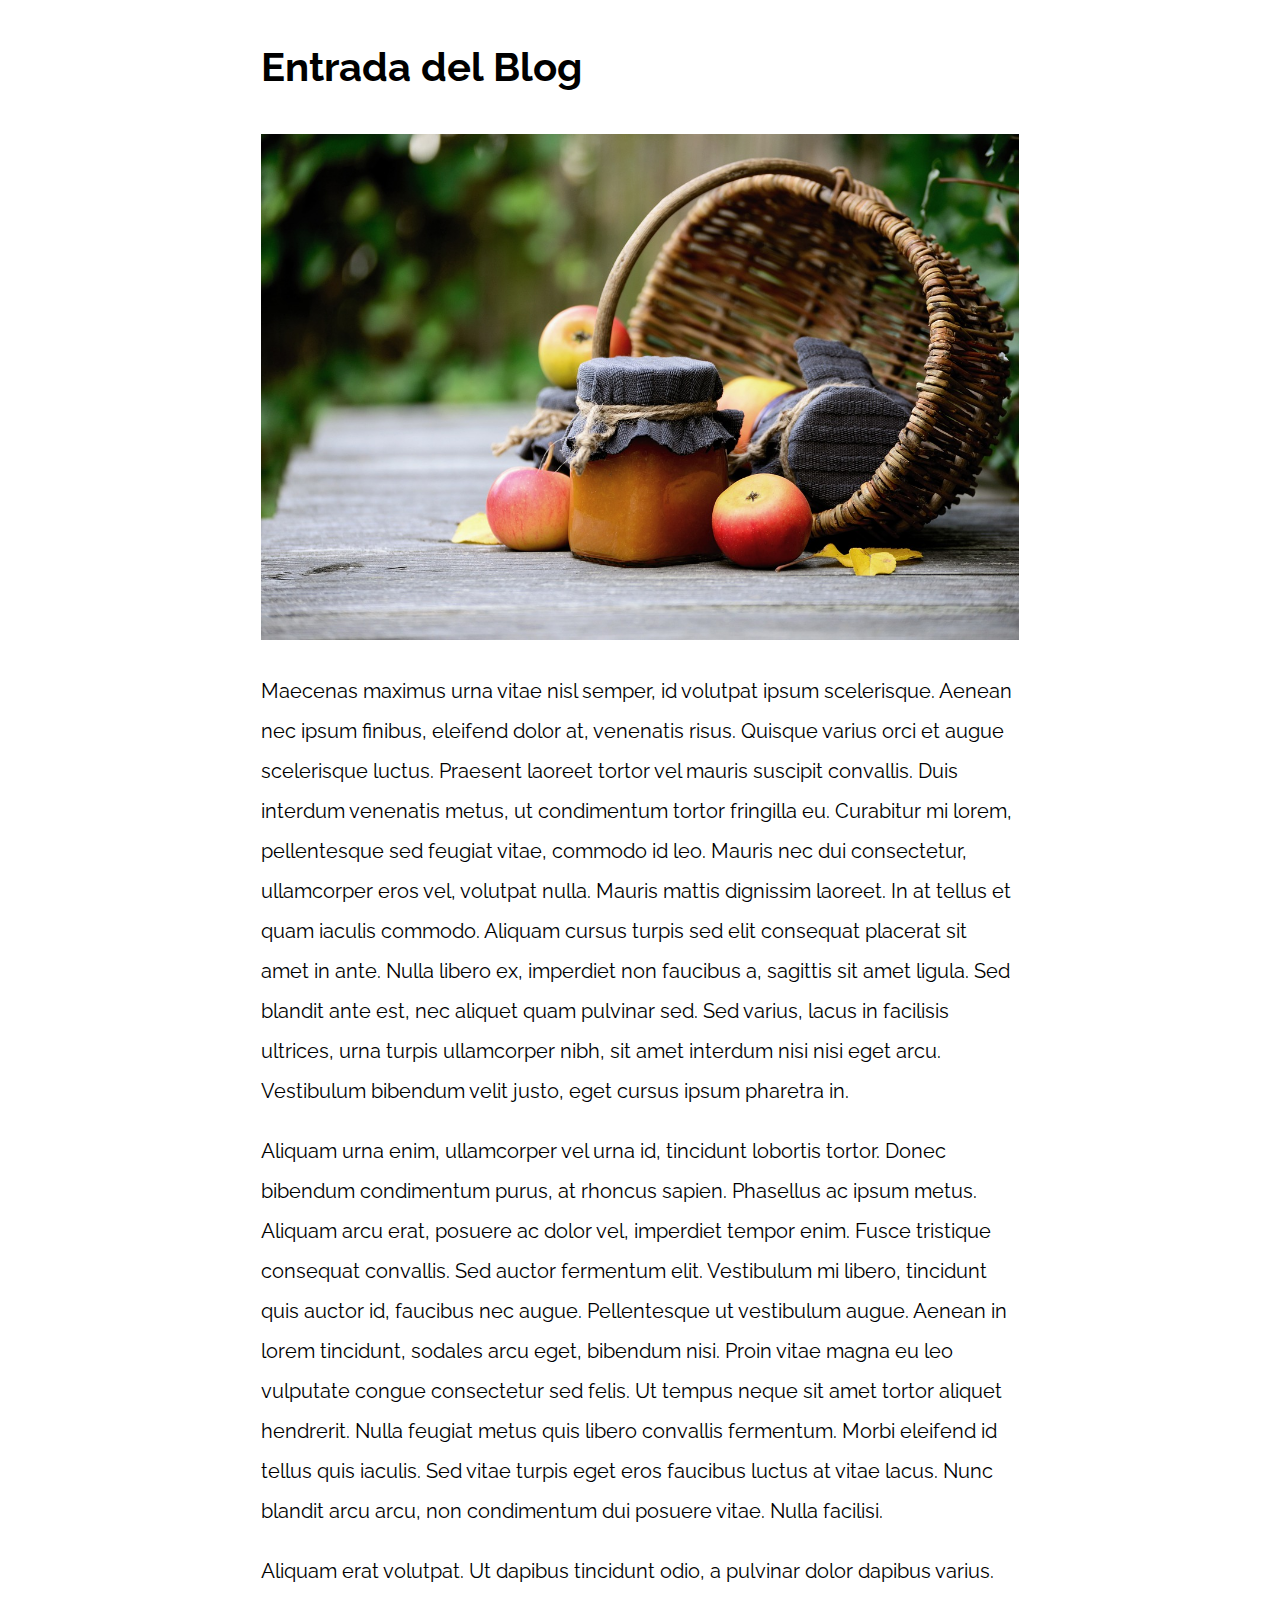
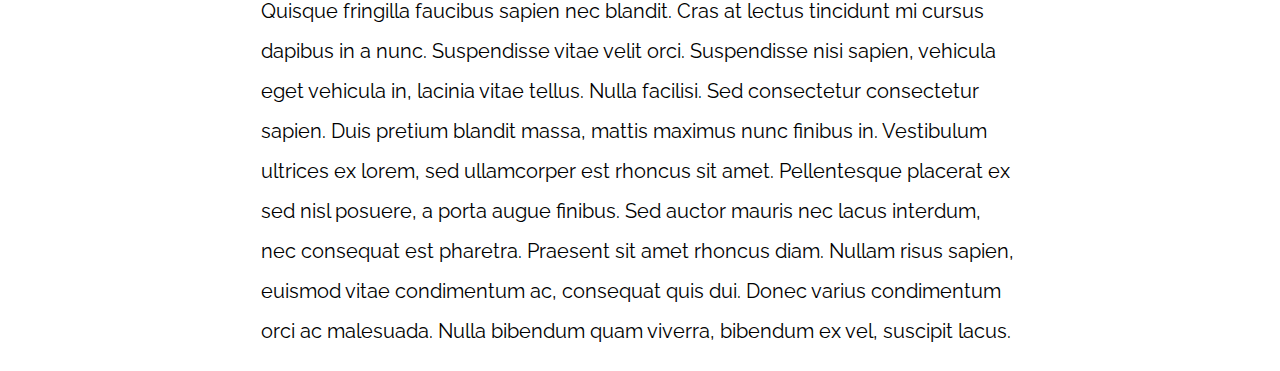
<file: 13-mostly_fluid/index.html>
<!DOCTYPE html>
<html>

<head>
    <meta charset="utf-8">
    <title>Patrones Responsive Web Design</title>
    <link rel="stylesheet" href="https://necolas.github.io/normalize.css/8.0.1/normalize.css">
    <link href="https://fonts.googleapis.com/css?family=Raleway:400,700,900" rel="stylesheet">
    <link rel="stylesheet" href="css/styles.css">
    <meta name="viewport" content="width=device-width, initial-scale=1">
</head>

<body>

    <div class="contenedor">
        <article class="entrada-blog">
            <h1>Entrada del Blog</h1>
            <img src="img/imagen1.jpg">

            <p>Maecenas maximus urna vitae nisl semper, id volutpat ipsum scelerisque. Aenean nec ipsum finibus, eleifend dolor at, venenatis risus. Quisque varius orci et augue scelerisque luctus. Praesent laoreet tortor vel mauris suscipit convallis. Duis
                interdum venenatis metus, ut condimentum tortor fringilla eu. Curabitur mi lorem, pellentesque sed feugiat vitae, commodo id leo. Mauris nec dui consectetur, ullamcorper eros vel, volutpat nulla. Mauris mattis dignissim laoreet. In at
                tellus et quam iaculis commodo. Aliquam cursus turpis sed elit consequat placerat sit amet in ante. Nulla libero ex, imperdiet non faucibus a, sagittis sit amet ligula. Sed blandit ante est, nec aliquet quam pulvinar sed. Sed varius, lacus
                in facilisis ultrices, urna turpis ullamcorper nibh, sit amet interdum nisi nisi eget arcu. Vestibulum bibendum velit justo, eget cursus ipsum pharetra in.</p>

            <p>Aliquam urna enim, ullamcorper vel urna id, tincidunt lobortis tortor. Donec bibendum condimentum purus, at rhoncus sapien. Phasellus ac ipsum metus. Aliquam arcu erat, posuere ac dolor vel, imperdiet tempor enim. Fusce tristique consequat
                convallis. Sed auctor fermentum elit. Vestibulum mi libero, tincidunt quis auctor id, faucibus nec augue. Pellentesque ut vestibulum augue. Aenean in lorem tincidunt, sodales arcu eget, bibendum nisi. Proin vitae magna eu leo vulputate
                congue consectetur sed felis. Ut tempus neque sit amet tortor aliquet hendrerit. Nulla feugiat metus quis libero convallis fermentum. Morbi eleifend id tellus quis iaculis. Sed vitae turpis eget eros faucibus luctus at vitae lacus. Nunc
                blandit arcu arcu, non condimentum dui posuere vitae. Nulla facilisi.</p>

            <p>Aliquam erat volutpat. Ut dapibus tincidunt odio, a pulvinar dolor dapibus varius. Quisque fringilla faucibus sapien nec blandit. Cras at lectus tincidunt mi cursus dapibus in a nunc. Suspendisse vitae velit orci. Suspendisse nisi sapien,
                vehicula eget vehicula in, lacinia vitae tellus. Nulla facilisi. Sed consectetur consectetur sapien. Duis pretium blandit massa, mattis maximus nunc finibus in. Vestibulum ultrices ex lorem, sed ullamcorper est rhoncus sit amet. Pellentesque
                placerat ex sed nisl posuere, a porta augue finibus. Sed auctor mauris nec lacus interdum, nec consequat est pharetra. Praesent sit amet rhoncus diam. Nullam risus sapien, euismod vitae condimentum ac, consequat quis dui. Donec varius
                condimentum orci ac malesuada. Nulla bibendum quam viverra, bibendum ex vel, suscipit lacus.</p>
        </article>

    </div>

</body>

</html>
</file>
<file: 01-2columnas_iguales_css_grid/css/styles.css>
html {
    box-sizing: border-box;
    font-size: 62.5%;
}

*,
*:before,
*:after {
    box-sizing: inherit;
}

body {
    font-family: 'Raleway', sans-serif;
    font-size: 1.6rem;
}

img {
    max-width: 100%;
}

h1 {
    font-size: 4rem;
}

.contenedor {
    max-width: 1200px;
    width: 95%;
    margin: 0 auto;
}

.entrada-blog a {
    display: inline-block;
    background-color: #2196F3;
    color: white;
    padding: 10px 20px;
    text-decoration: none;
    font-weight: bold;
    text-transform: uppercase;
}

/** CODIGO AQUI **/
@media (min-width: 768px) {
    .dos-columnas{
        display: grid;
        grid-template-columns: 50% 50%;
        grid-template-columns: repeat(2,50%);
        grid-template-columns: 1fr 1fr;
        grid-template-columns: repeat(2,1fr);
        column-gap: 2rem;
    }
}
</file>
<file: 02-2columnas_iguales_flexbox/css/styles.css>
html {
    box-sizing: border-box;
    font-size: 62.5%;
}

*,
*:before,
*:after {
    box-sizing: inherit;
}

body {
    font-family: 'Raleway', sans-serif;
    font-size: 1.6rem;
}

img {
    max-width: 100%;
}

h1 {
    font-size: 4rem;
}

.contenedor {
    max-width: 1200px;
    width: 95%;
    margin: 0 auto;
}

.entrada-blog a {
    display: inline-block;
    background-color: #2196F3;
    color: white;
    padding: 10px 20px;
    text-decoration: none;
    font-weight: bold;
    text-transform: uppercase;
}

/** CODIGO AQUI **/
@media (min-width: 768px) {
    .dos-columnas {
        display: flex;
        justify-content: space-between;
    }
    .entrada-blog {
        flex: 0 0 calc( 50% - 1rem);
    }
}
</file>
<file: 03-3columnas_iguales_css_grid/css/styles.css>
html {
    box-sizing: border-box;
    font-size: 62.5%;
}

*,
*:before,
*:after {
    box-sizing: inherit;
}

body {
    font-family: 'Raleway', sans-serif;
    font-size: 1.6rem;
}

img {
    max-width: 100%;
}

h1 {
    font-size: 4rem;
}

.contenedor {
    max-width: 1200px;
    width: 95%;
    margin: 0 auto;
}

.entrada-blog a {
    display: inline-block;
    background-color: #2196F3;
    color: white;
    padding: 10px 20px;
    text-decoration: none;
    font-weight: bold;
    text-transform: uppercase;
}

/** CODIGO AQUI **/
@media (min-width: 768px) {
    .tres-columnas {
        display: grid;
        grid-template-columns: repeat(3, 1fr);
        column-gap: 2rem;
    }
}
</file>
<file: 04-3columnas_iguales_flexbox/css/styles.css>
html {
    box-sizing: border-box;
    font-size: 62.5%;
}

*,
*:before,
*:after {
    box-sizing: inherit;
}

body {
    font-family: 'Raleway', sans-serif;
    font-size: 1.6rem;
}

img {
    max-width: 100%;
}

h1 {
    font-size: 4rem;
}

.contenedor {
    max-width: 1200px;
    width: 95%;
    margin: 0 auto;
}

.entrada-blog a {
    display: inline-block;
    background-color: #2196F3;
    color: white;
    padding: 10px 20px;
    text-decoration: none;
    font-weight: bold;
    text-transform: uppercase;
}

/** CODIGO AQUI **/
@media (min-width: 768px) {
    .tres-columnas {
        display: flex;
        justify-content: space-between;
    }
    .entrada-blog {
        flex: 0 0 calc(33.3% - 1rem);
    }
}
</file>
<file: 05-3columnas_css_grid/css/styles.css>
html {
    box-sizing: border-box;
    font-size: 62.5%;
}

*,
*:before,
*:after {
    box-sizing: inherit;
}

body {
    font-family: 'Raleway', sans-serif;
    font-size: 1.6rem;
    line-height: 2;
}

img {
    max-width: 100%;
}

h1 {
    font-size: 4rem;
}

h2 {
    font-size: 3.2rem;
}

.contenedor {
    max-width: 1200px;
    width: 95%;
    margin: 0 auto;
}

p {
    font-size: 2rem;
}

.entrada-blog a {
    display: inline-block;
    background-color: #2196F3;
    color: white;
    padding: 10px 20px;
    text-decoration: none;
    font-weight: bold;
    text-transform: uppercase;
}


/** CODIGO AQUI **/
@media (min-width: 768px) {
    .contenedor-grid {
        display: grid;
        grid-template-areas: "izquierda - contenido - derecha"; /*en layouts más complicados, es como dibujar el contenido"*/
                            /*izquierda - contenido - derecha*/
        grid-template-columns: 1fr 3fr 1fr;
        grid-auto-flow: column;
        column-gap: 2rem;
    }

    .contenido-principal {
        grid-column: contenido;
    }

    .contendor-aside-1 {
        grid-column: izquierda;
    }

}
</file>
<file: 06-3columnas_flexbox/css/styles.css>
html {
    box-sizing: border-box;
    font-size: 62.5%;
}

*,
*:before,
*:after {
    box-sizing: inherit;
}

body {
    font-family: 'Raleway', sans-serif;
    font-size: 1.6rem;
    line-height: 2;
}

img {
    max-width: 100%;
}

h1 {
    font-size: 4rem;
}

h2 {
    font-size: 3.2rem;
}

p {
    font-size: 2rem;
}

.contenedor {
    max-width: 1200px;
    width: 95%;
    margin: 0 auto;
}

.entrada-blog a {
    display: inline-block;
    background-color: #2196F3;
    color: white;
    padding: 10px 20px;
    text-decoration: none;
    font-weight: bold;
    text-transform: uppercase;
}

/** CODIGO AQUI **/
@media (min-width: 768px) {
    .contenedor-flex {
        display: flex;
        justify-content: space-between;
    }
    .contenido-principal {
        flex-basis: calc(60% - 1rem);
    }
    .sidebar {
        flex-basis: calc(20% - 1rem);
    }
    .sidebar-1 {
        order: -1;
    }
}
</file>
<file: 07-column_drop_css_grid/css/styles.css>
html {
    box-sizing: border-box;
    font-size: 62.5%;
}

*,
*:before,
*:after {
    box-sizing: inherit;
}

body {
    font-family: 'Raleway', sans-serif;
    font-size: 1.6rem;
    line-height: 2;
}

img {
    max-width: 100%;
}

h1 {
    font-size: 4rem;
}

h2 {
    font-size: 3.2rem;
}

p {
    font-size: 2rem;
}

.contenedor {
    max-width: 1200px;
    width: 95%;
    margin: 0 auto;
}

.entrada-blog a {
    display: inline-block;
    background-color: #2196F3;
    color: white;
    padding: 10px 20px;
    text-decoration: none;
    font-weight: bold;
    text-transform: uppercase;
}



/** CODIGO AQUI **/
@media (min-width: 480px) {
    .column-drop-css{
        display: grid;
        grid-template-columns: repeat(2,1fr);
        gap: 2rem;
    }
    .segunda {
        grid-column: 1 / 3;
    }
}
@media (min-width: 768px) {
    .column-drop-css{
        grid-template-columns: repeat(3,1fr);
    }
    .segunda {
        grid-column: 3 / 4;
    }
}
</file>
<file: 08-column_drop_flexbox/css/styles.css>
html {
    box-sizing: border-box;
    font-size: 62.5%;
}

*,
*:before,
*:after {
    box-sizing: inherit;
}

body {
    font-family: 'Raleway', sans-serif;
    font-size: 1.6rem;
    line-height: 2;
}

img {
    max-width: 100%;
}

h1 {
    font-size: 4rem;
}

h2 {
    font-size: 3.2rem;
}

p {
    font-size: 2rem;
}

.contenedor {
    max-width: 1200px;
    width: 95%;
    margin: 0 auto;
}

.entrada-blog a {
    display: inline-block;
    background-color: #2196F3;
    color: white;
    padding: 10px 20px;
    text-decoration: none;
    font-weight: bold;
    text-transform: uppercase;
}

/** CODIGO AQUI **/
@media (min-width: 480px) {
    .column-drop-flex{
        display: flex;
        justify-content: space-between;
        flex-wrap: wrap-reverse;
        flex-wrap: wrap;
    }
    .contenido-principal,
    .primera {
        flex-basis: calc(50% - 1rem);
    }
}
@media (min-width: 768px) {
    .contenido-principal,
    .primera
    .segunda {
        flex: 0 0 calc(33.3% - 2 rem);
    }
}
</file>
<file: 09-con_sidebar_css_grid/css/styles.css>
html {
    box-sizing: border-box;
    font-size: 62.5%;
}

*,
*:before,
*:after {
    box-sizing: inherit;
}

body {
    font-family: 'Raleway', sans-serif;
    font-size: 1.6rem;
    line-height: 2;
}

img {
    max-width: 100%;
}

h1 {
    font-size: 4rem;
}

h2 {
    font-size: 3.2rem;
}

p {
    font-size: 2rem;
}

.contenedor {
    max-width: 1200px;
    width: 95%;
    margin: 0 auto;
}

.entrada-blog a {
    display: inline-block;
    background-color: #2196F3;
    color: white;
    padding: 10px 20px;
    text-decoration: none;
    font-weight: bold;
    text-transform: uppercase;
}

/** CODIGO AQUI **/
@media (min-width: 768px) {
    .con-sidebar {
        display: grid;
        grid-template-columns: 3fr 1fr;
        column-gap: 4rem;
        grid-auto-flow: column;
    }
    aside {
        grid-column: 2 / 3;
    }
}
</file>
<file: 12-layout_shifter_flexbox/css/styles.css>
html {
    box-sizing: border-box;
    font-size: 62.5%;
}

*,
*:before,
*:after {
    box-sizing: inherit;
}

body {
    font-family: 'Raleway', sans-serif;
    font-size: 1.6rem;
    line-height: 2;
}

img {
    max-width: 100%;
}

h1 {
    font-size: 4rem;
}

h2 {
    font-size: 3.2rem;
}

p {
    font-size: 2rem;
}

.contenedor {
    max-width: 1200px;
    width: 95%;
    margin: 0 auto;
}

.entrada-blog a {
    display: inline-block;
    background-color: #2196F3;
    color: white;
    padding: 10px 20px;
    text-decoration: none;
    font-weight: bold;
    text-transform: uppercase;
}

/** CODIGO AQUI **/
@media (min-width: 768px) {
    .layout-shifter{
        display: flex;
        flex-direction: column-reverse;
    }
    .contenido-principal{
        display: flex;
        justify-content: space-between;
    }
    .entrada-blog {
        flex: 0 0 calc(50% - 2rem);
    }
}

@media (min-width: 992px) {
    .layout-shifter{
        flex-direction: row;
        justify-content: space-between;
    }
    .contenido-principal {
        flex: 0 0 calc(66.6% - 2rem);
        flex-wrap: wrap;
    }
    .sidebar {
        flex: 0 0 calc(33.3% - 2rem);
        order: 2;
    }
    .entrada-blog{
        flex: 0 0 100%;
    }
}
</file>
<file: 13-mostly_fluid/css/styles.css>
html {
    box-sizing: border-box;
    font-size: 62.5%;
}

*,
*:before,
*:after {
    box-sizing: inherit;
}

body {
    font-family: 'Raleway', sans-serif;
    font-size: 1.6rem;
    line-height: 2;
}
h1 {
    font-size: 4rem;
}

h2 {
    font-size: 3.2rem;
}

p {
    font-size: 2rem;
}

.entrada-blog a {
    display: inline-block;
    background-color: #2196F3;
    color: white;
    padding: 10px 20px;
    text-decoration: none;
    font-weight: bold;
    text-transform: uppercase;
}

/** CODIGO AQUI **/
.contenedor {
    max-width: 120rem;
    width: 95%;
    margin: 0 auto;
}
@media (min-width: 768px) {
    .contenedor{
        width: 80%;
    }
}
@media (min-width: 992px) {
    .contenedor{
        width: 60%;
    }
}
img{
    width: 100%;
}
</file>
